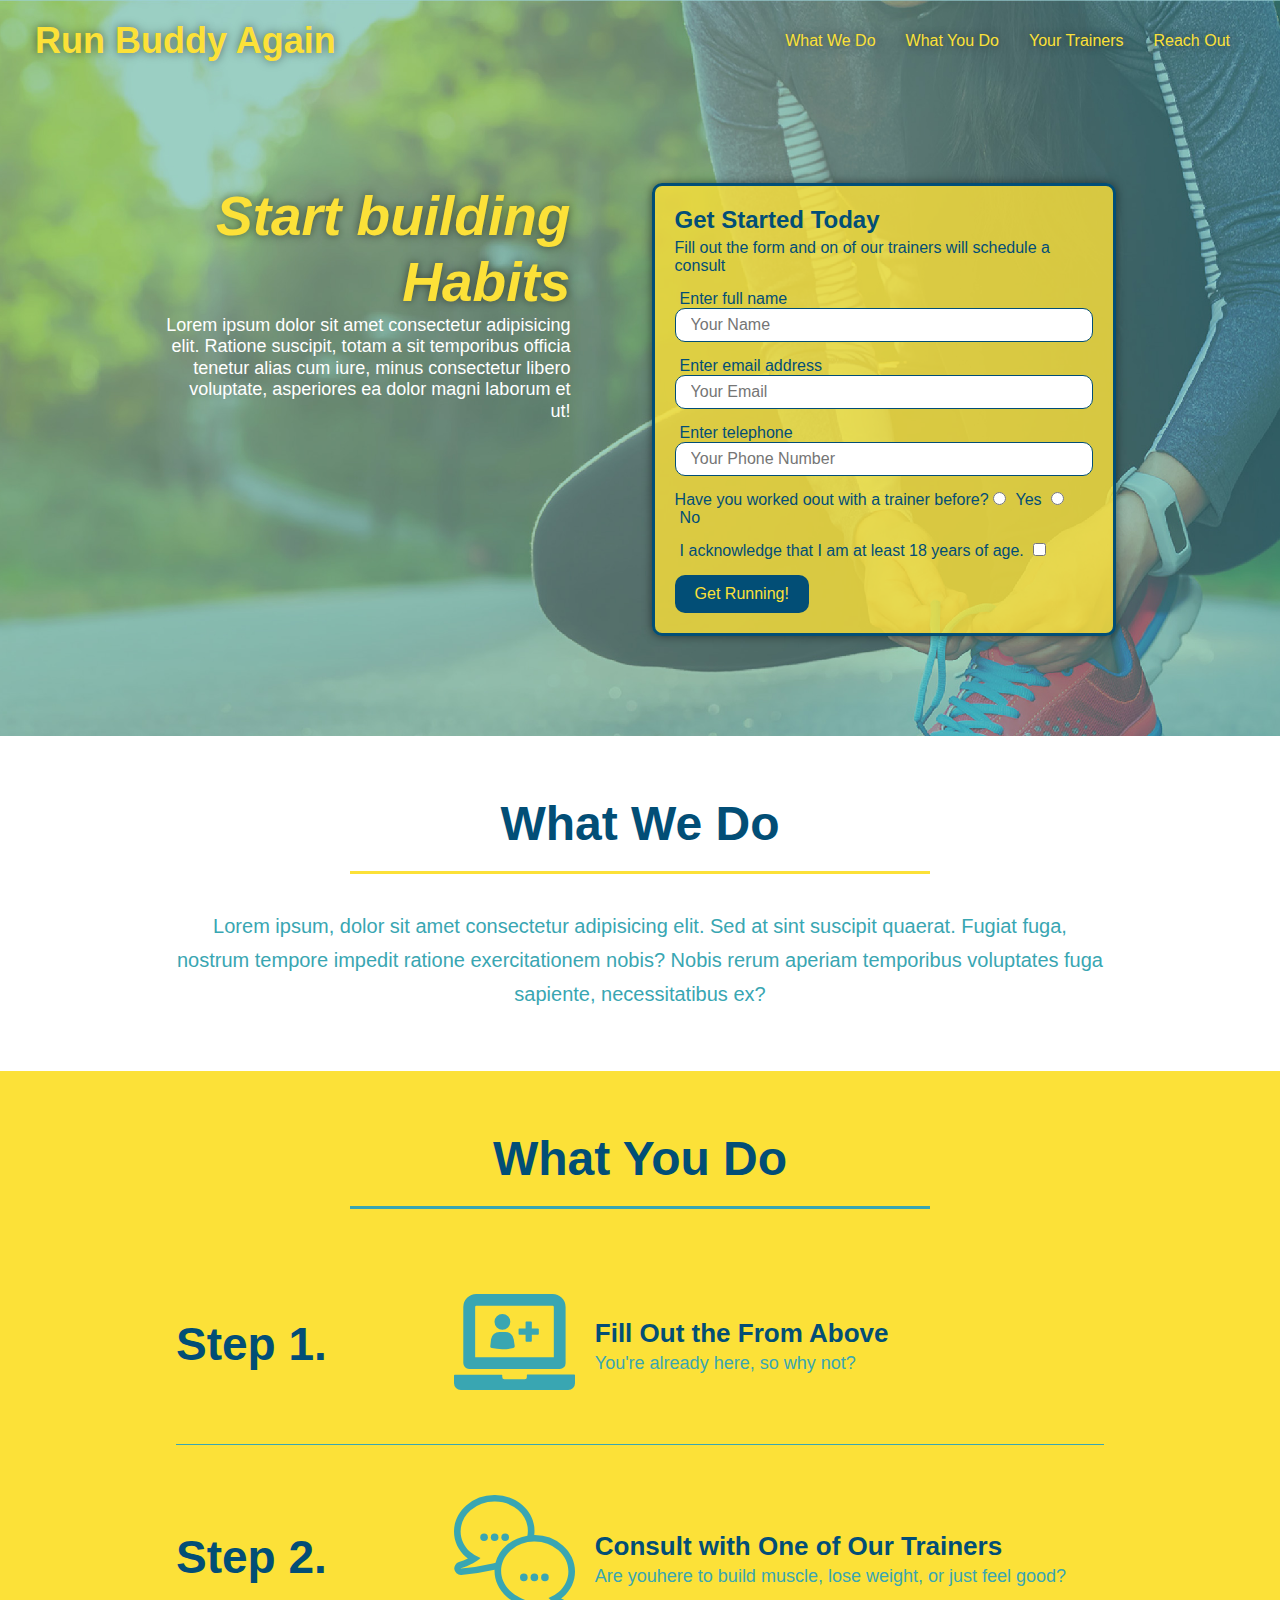
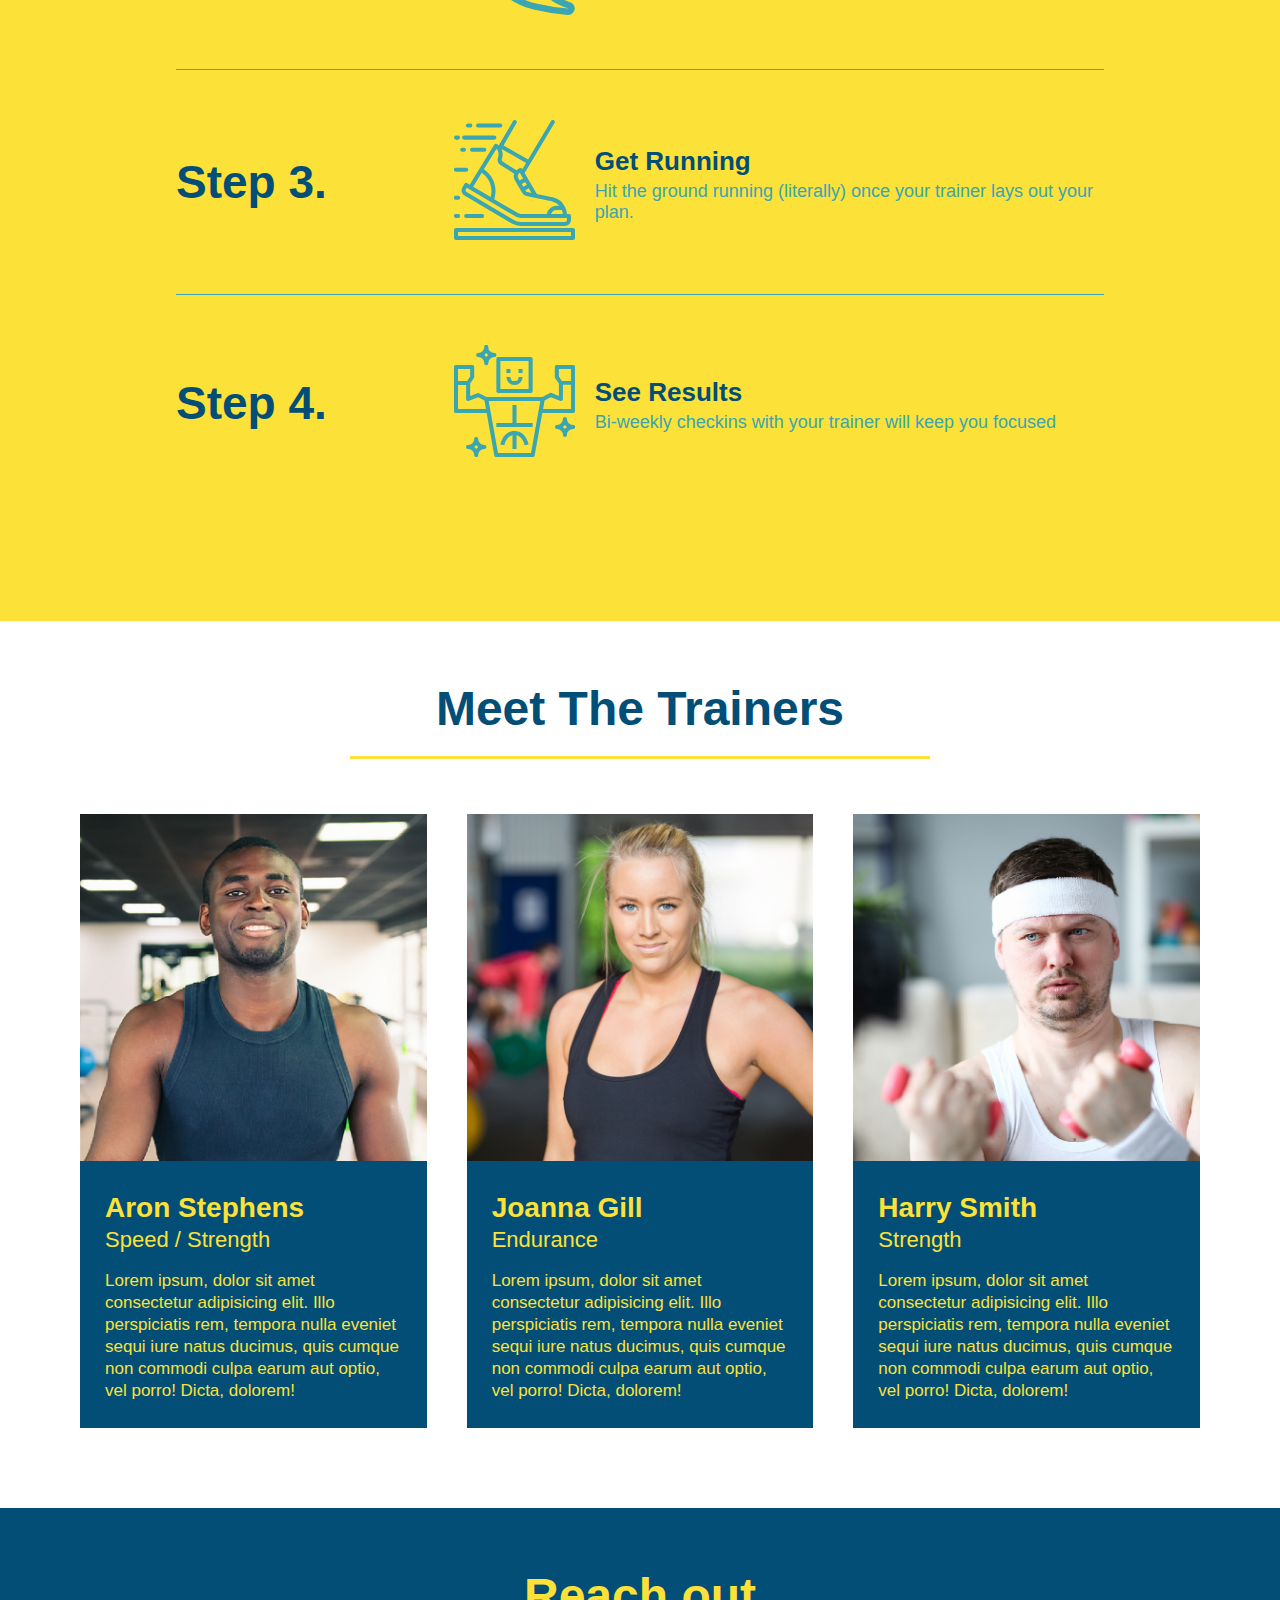
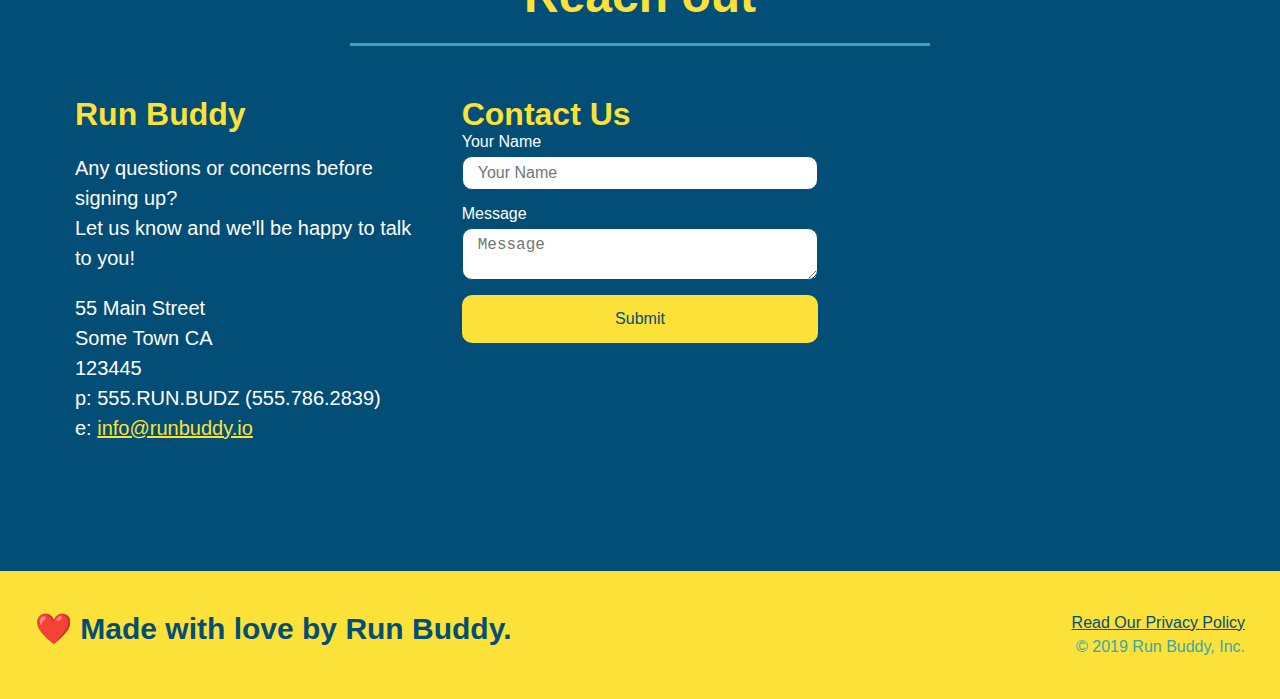
<file: index.html>
<!DOCTYPE html>

<html lang ="en">
    <head>
        <meta charset="UTF-8" />
        <title>Run Buddy 🏃</title>
        <link rel="stylesheet" href="./assets/css/style.css"/>
        <meta name="viewport" content="width=device-width, initial-scale=1.0"/>
    </head>
    <body>
        <header>
            <h1> 
                <a href = "./index.html"> Run Buddy Again </a>
            </h1>
            <nav>
                <!-- Unordered list element -->
                <ul>
                    <!-- List item element-->
                    <li>
                    <!-- Anchor element -->
                    <a href="#what-we-do">What We Do</a>
                    </li>
                    <li>
                    <a href="#what-you-do">What You Do</a>
                    </li>
                    <li>
                    <a href="#your-trainers">Your Trainers</a>
                    </li>
                    <li>
                    <a href="#reach-out">Reach Out</a>
                    </li>
                </ul>
            </nav>

        </header>
        
        <section class ="hero">
            <div class="hero-cta">
                <h2> Start building Habits</h2>
                <p>
                    Lorem ipsum dolor sit amet consectetur adipisicing elit. Ratione suscipit, totam a sit temporibus officia tenetur alias cum iure, minus consectetur libero voluptate, asperiores ea dolor magni laborum et ut!
                </p>
            </div>
            <div class="hero-form">
                <h3>Get Started Today</h3>
                <p>Fill out the form and on of our trainers will schedule a consult</p>
                <!-- Add form element -->
                <form>
                    <label for="name">Enter full name </label>
                    <input type="text" placeholder="Your Name" name="name" id="name" class="form-input"/>

                    <label for="email">Enter email address</label>
                    <input type="email" placeholder="Your Email" name="email" id="email" class="form-input"/>

                    <label for="phone">Enter telephone</label>
                    <input type="tel" placeholder="Your Phone Number" name="phone" id="phone" class="form-input"/>

                    <p>
                        Have you worked oout with a trainer before?
                        <input type="radio" name="trainer-confirm" id="trainer-yes"/>
                        <label for="trainer-yes"> Yes</label>
                        <input type="radio" name="trainer-confirm" id="trainer-no"/>
                        <label for="trainer-no"> No </label>
                    </p>
                    <p>
                        <label for ="checkbox">
                            I acknowledge that I am at least 18 years of age.
                        </label>
                        <input type="checkbox" name="age-confirm" id="checkbox"/>
                    </p>
                    <button type="submit">
                        Get Running!
                    </button>
                </form>
            </div>
        </section>

        <!-- "what we do" section  -->
        <section id="what-we-do" class="intro">

            <div class="flex-row">
            <h2 class="section-title primary-border">What We Do</h2>
            </div>
            <div class="flex-row">
            <p> Lorem ipsum, dolor sit amet consectetur adipisicing elit. Sed at sint suscipit quaerat. Fugiat fuga, nostrum tempore impedit ratione exercitationem nobis? Nobis rerum aperiam temporibus voluptates fuga sapiente, necessitatibus ex? </p>
            </div>
        </section>

        <!-- "what you do" section  -->
        <section id="what-you-do" class="steps">
            <div class="flex-row">
            <h2 class = "section-title secondary-border"> What You Do</h2>
            </div>

            <div class="step">
                <h3>Step 1.</h3>
                <div class="step-info">
                    <!-- insert this img element  -->
                    <div class="step-img">
                        <img src="./assets/images/step-1.svg" alt = ""/>
                    </div>
                    <div class="step-text">
                        <h4> Fill Out the From Above </h4>
                        <p>You're already here, so why not?</p>
                    </div>
                </div>
            </div>
            <div class="step">
                <h3>Step 2.</h3>
                <div class="step-info">
                    <!-- insert this img element  -->
                    <div class="step-img">
                        <img src="./assets/images/step-2.svg" alt = ""/>
                    </div>
                    <div class="step-text">
                        <h4> Consult with One of Our Trainers </h4>
                        <p>Are youhere to build muscle, lose weight, or just feel good?</p>
                    </div>
                </div>
            </div>
            <div class="step">
                <h3>Step 3.</h3>
                <div class="step-info">
                    <!-- insert this img element  -->
                    <div class="step-img">
                        <img src="./assets/images/step-3.svg" alt = ""/>
                    </div>
                    <div class="step-text">
                        <h4>Get Running </h4>
                        <p>Hit the ground running (literally) once your trainer lays out your plan.</p>
                    </div>
                </div>
            </div>
            <div class="step">
                <h3>Step 4.</h3>
                <div class="step-info">
                    <!-- insert this img element  -->
                    <div class="step-img">
                        <img src="./assets/images/step-4.svg" alt = ""/>
                    </div>
                    <div class="step-text">
                        <h4>See Results</h4>
                        <p>Bi-weekly  checkins with your trainer will keep you focused</p>
                    </div>
                </div>
            </div>
        </section>

        <!-- "meet the trainers" section  -->
       
        <section id="your-trainers">
            <div class="flex-row">
            <h2 class="section-title primary-border"> Meet The Trainers </h2>
            </div>
                <!-- FIRST TRAINER -->
            <div class="trainers">
                <article class="trainer" >
                    <img src="assets/images/trainer-1.jpg" alt="Aron Stephens in his workout clothes ready to pump iron"/>
                    <div class="trainer-bio">
                        <h3 class="trainer-name">Aron Stephens</h3>
                        <h4 class="trainer-role"> Speed / Strength</h4>
                        <p>
                            Lorem ipsum, dolor sit amet consectetur adipisicing elit.
                            Illo perspiciatis rem, tempora nulla eveniet sequi iure natus ducimus, 
                            quis cumque non commodi culpa earum aut optio, vel porro! Dicta, dolorem!
                        </p>
                    </div>
                </article>
                <!-- SECOND TRAINER -->
                <article class="trainer" >
                    <img src="assets/images/trainer-2.jpg" alt="Aron Stephens in his workout clothes ready to pump iron"/>
                    <div class="trainer-bio">
                        <h3 class="trainer-name">Joanna Gill</h3>
                        <h4 class="trainer-role"> Endurance</h4>
                        <p>
                            Lorem ipsum, dolor sit amet consectetur adipisicing elit.
                            Illo perspiciatis rem, tempora nulla eveniet sequi iure natus ducimus, 
                            quis cumque non commodi culpa earum aut optio, vel porro! Dicta, dolorem!
                        </p>
                    </div>
                </article>
                <!-- THIRD TRAINER -->
                <article  class="trainer">
                    <img src="assets/images/trainer-3.jpg" alt="Aron Stephens in his workout clothes ready to pump iron"/>
                    <div class="trainer-bio">
                        <h3 class="trainer-name">Harry Smith</h3>
                        <h4 class="trainer-role">Strength</h4>
                        <p>
                            Lorem ipsum, dolor sit amet consectetur adipisicing elit.
                            Illo perspiciatis rem, tempora nulla eveniet sequi iure natus ducimus, 
                            quis cumque non commodi culpa earum aut optio, vel porro! Dicta, dolorem!
                        </p>
                    </div>
                </article>
            </div>    
        </section>
        <!-- "reach out" section  -->
        <section id="reach-out" class="contact">
            <div class="flex-row">
            <h2 class="section-title secondary-border">Reach out</h2>
            </div>
            <div class="contact-info">
                <div>
                    <h3>Run Buddy </h3>
                    <p>
                        Any questions or concerns before signing up?
                        <br/>
                        Let us know and we'll be happy to talk to you!
                    </p>
                    <address>
                        55 Main Street <br/>

                        Some Town CA <br/>

                        123445 <br/>

                        p: 555.RUN.BUDZ (555.786.2839) <br/>

                        e: <a href="mailto:info@runbuddy.io">info@runbuddy.io</a>
                    </address>
                </div>

                <div class="contact-form">
                    <h3>
                        Contact Us
                    </h3>
                    <form>
                        <label for="contact-name"> Your Name</label>
                        <input type="text" id="contact-name" placeholder="Your Name"/>

                        <label for="contact-message"> Message </label>
                        <textarea id="contact-message" placeholder="Message"></textarea>

                        <button type="submit">Submit</button>
                    </form>
                </div>

                <iframe src="https://www.google.com/maps/embed?pb=!1m18!1m12!1m3!1d3443.8805747000056!2d-97.688246684212!3d30.325914612174486!2m3!1f0!2f0!3f0!3m2!1i1024!2i768!4f13.1!3m3!1m2!1s0x8644c992b86dfdab%3A0x56aab562da0b8be9!2s1605%20Coronado%20Hills%20Dr%2C%20Austin%2C%20TX%2078752!5e0!3m2!1sen!2sus!4v1651799269445!5m2!1sen!2sus" 
                width="400" height="400" style="border:0;" allowfullscreen="" loading="lazy"></iframe>
                
                
            </div>
        </section>

        <footer>
            <h2>❤️ Made with love by Run Buddy.</h2>
            <div>
                <a href="./privacy-policy.html">Read Our Privacy Policy</a><br />
                &copy; 2019 Run Buddy, Inc.
            </div>
        </footer>
    </body>
</html>
</file>
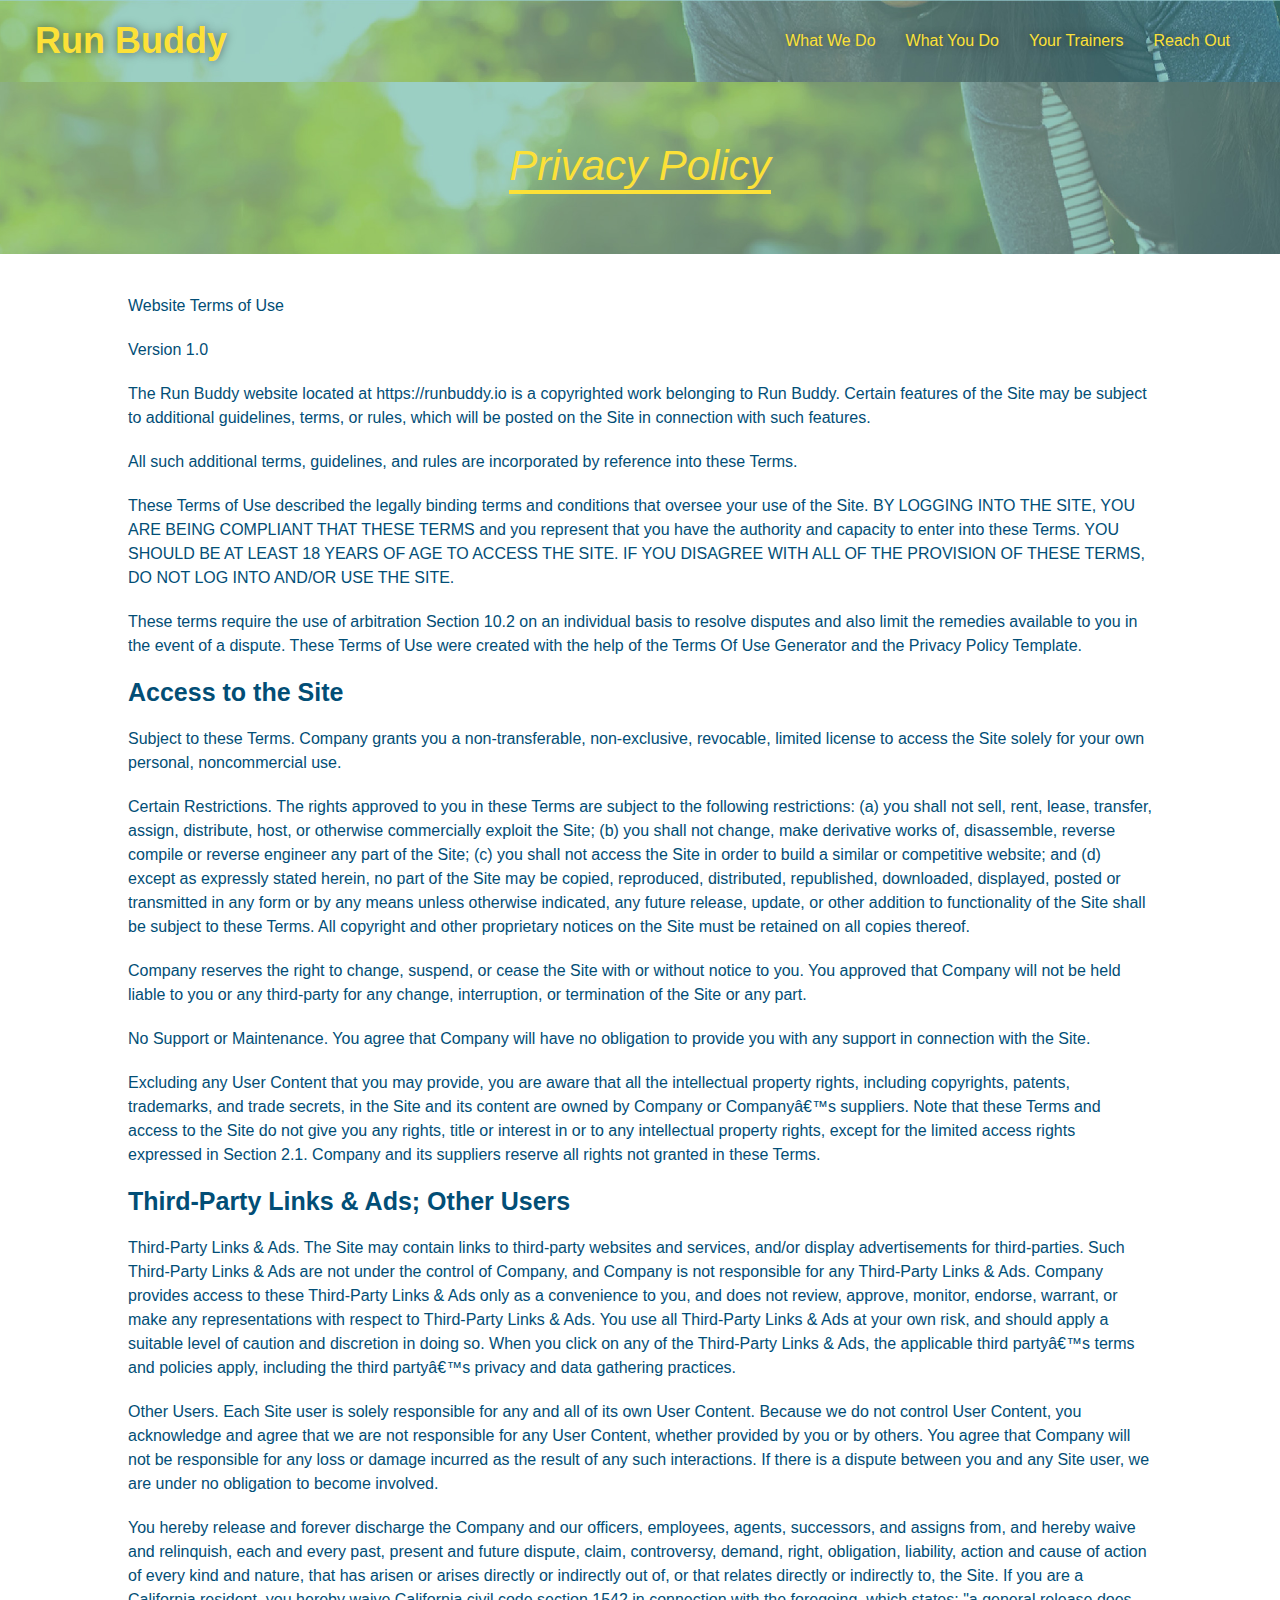
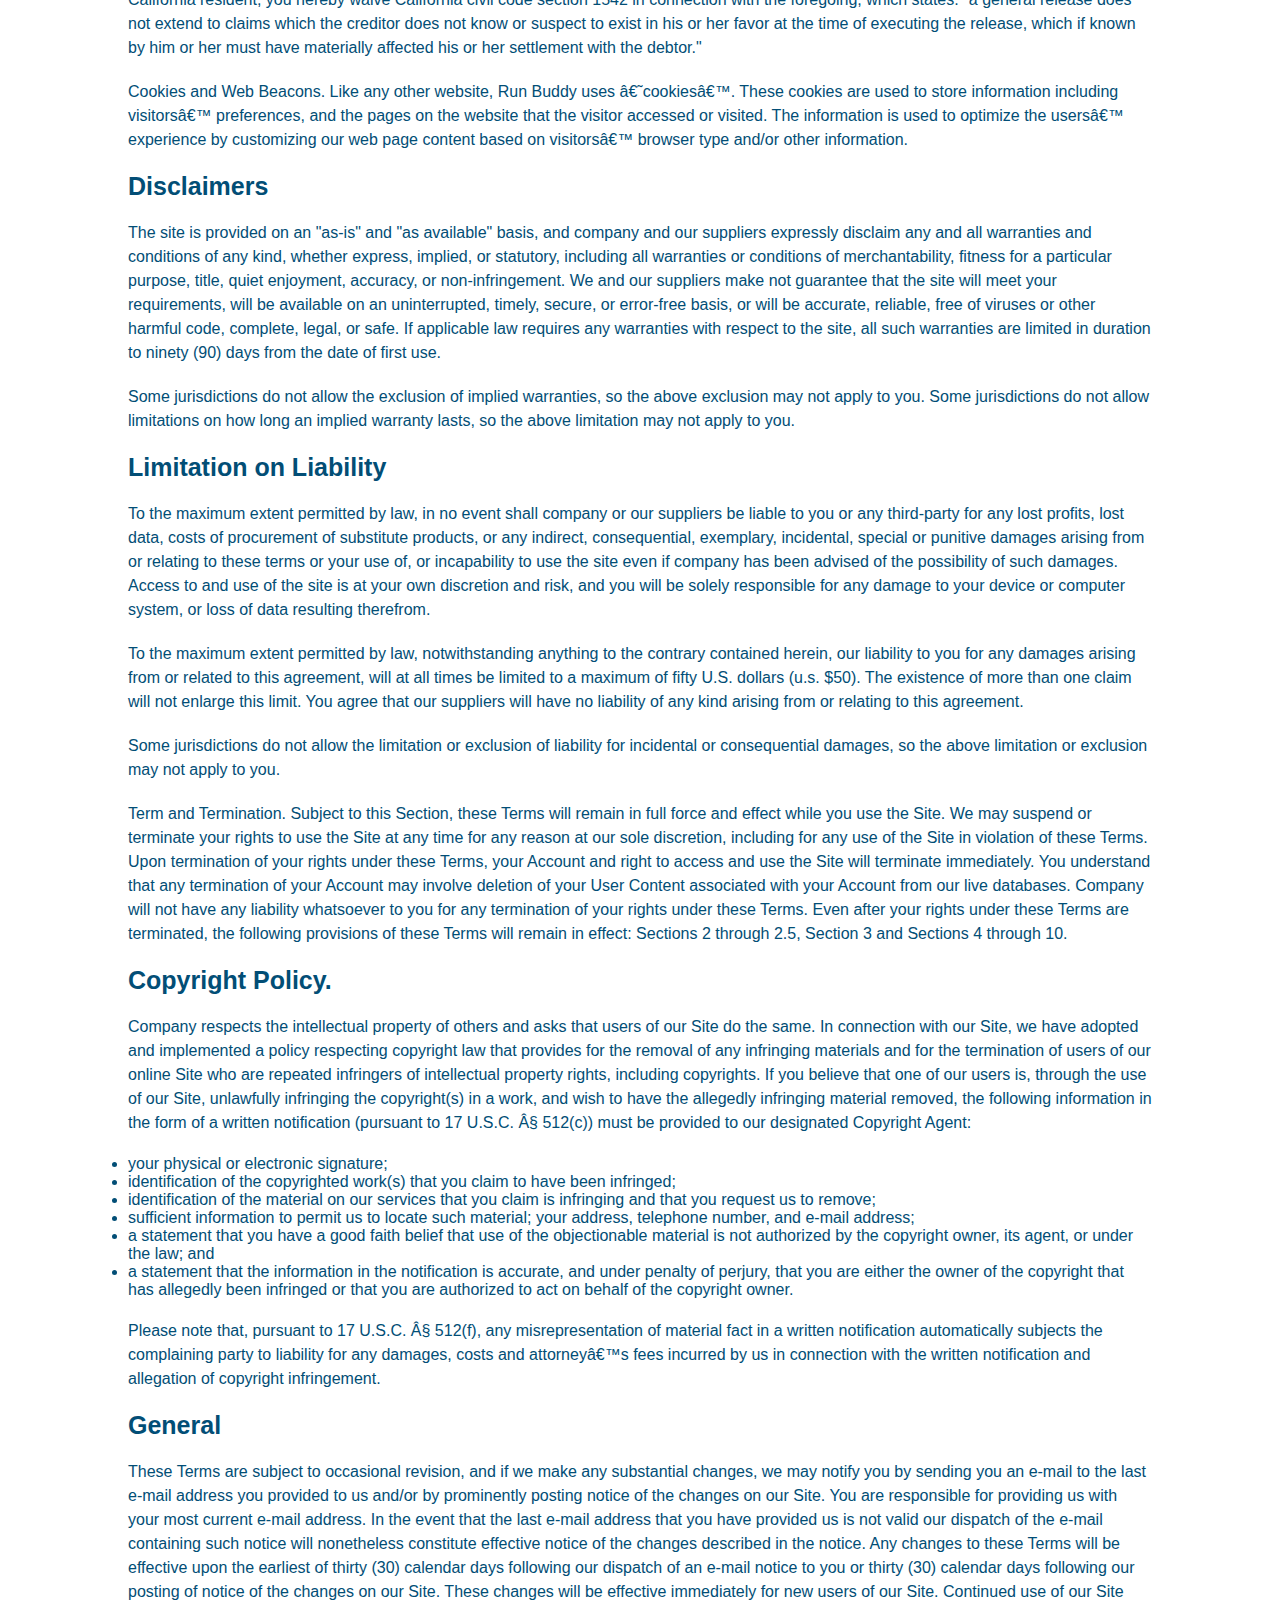
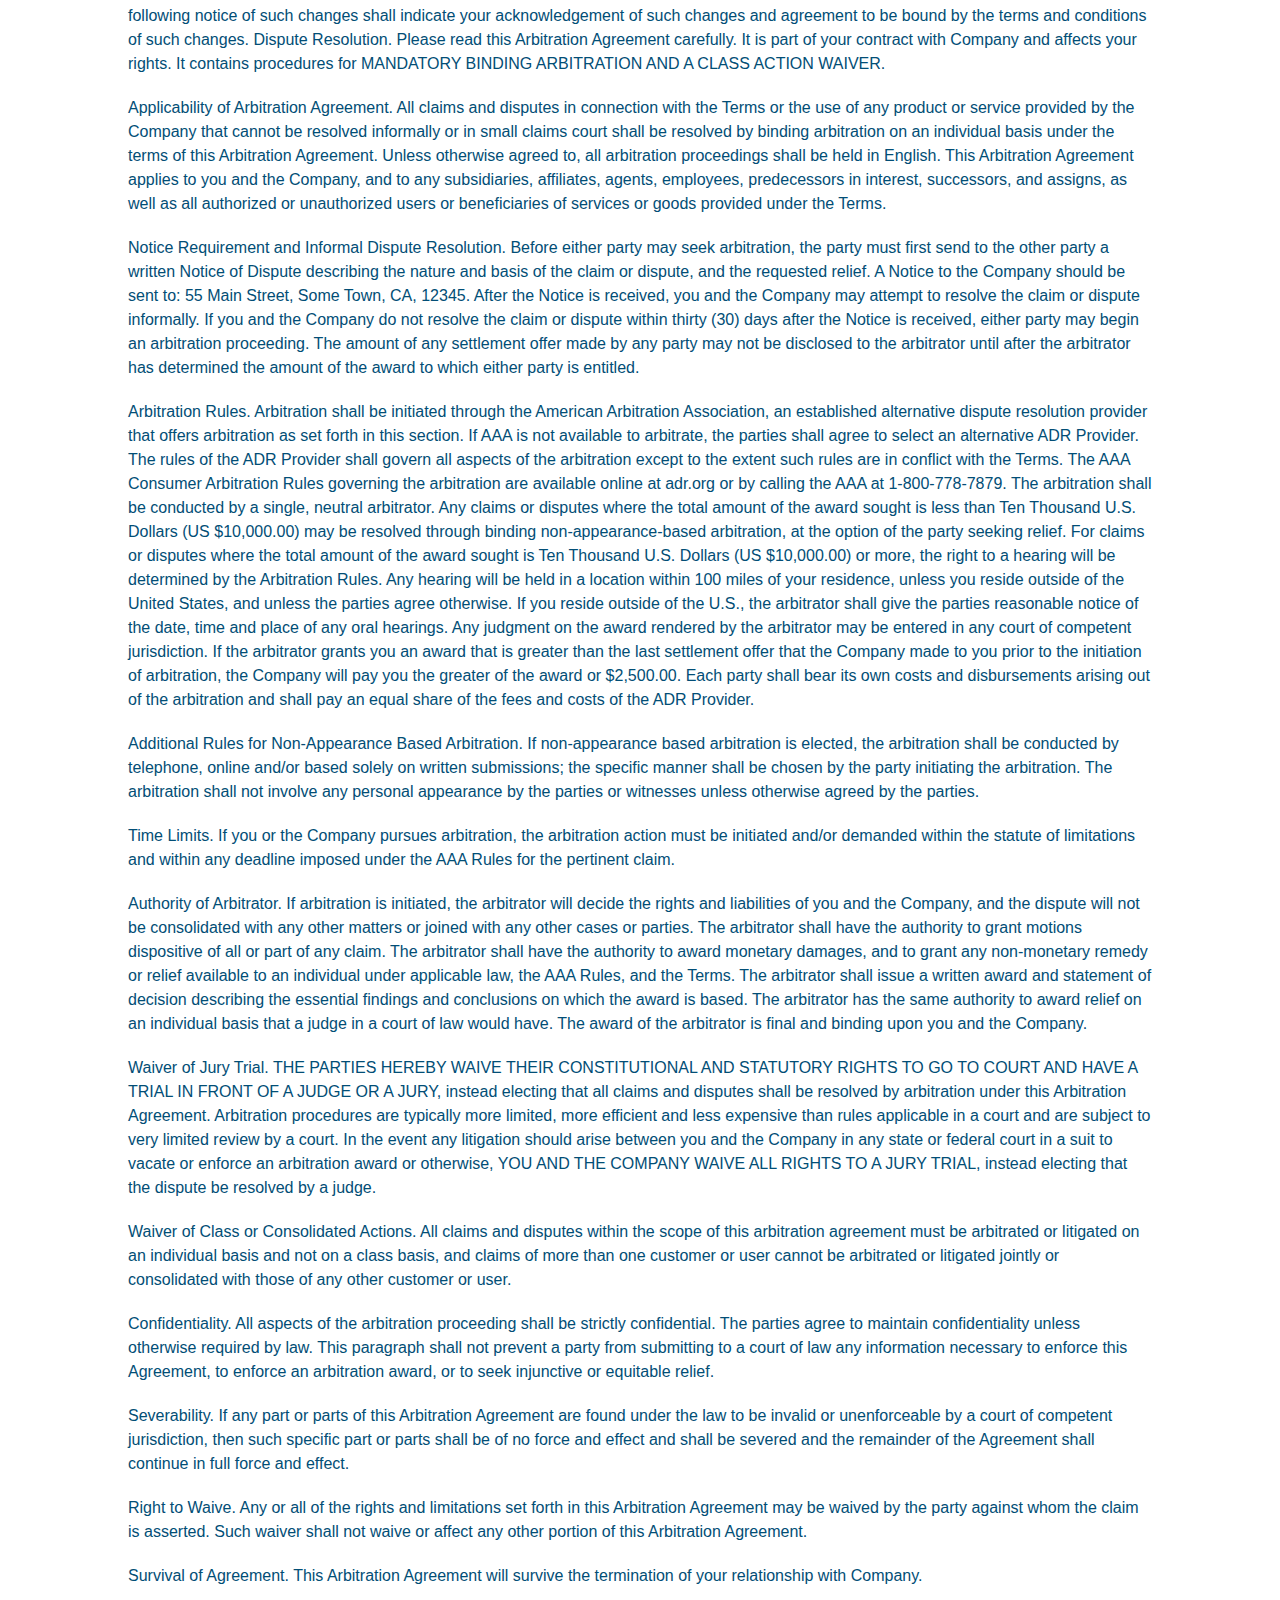
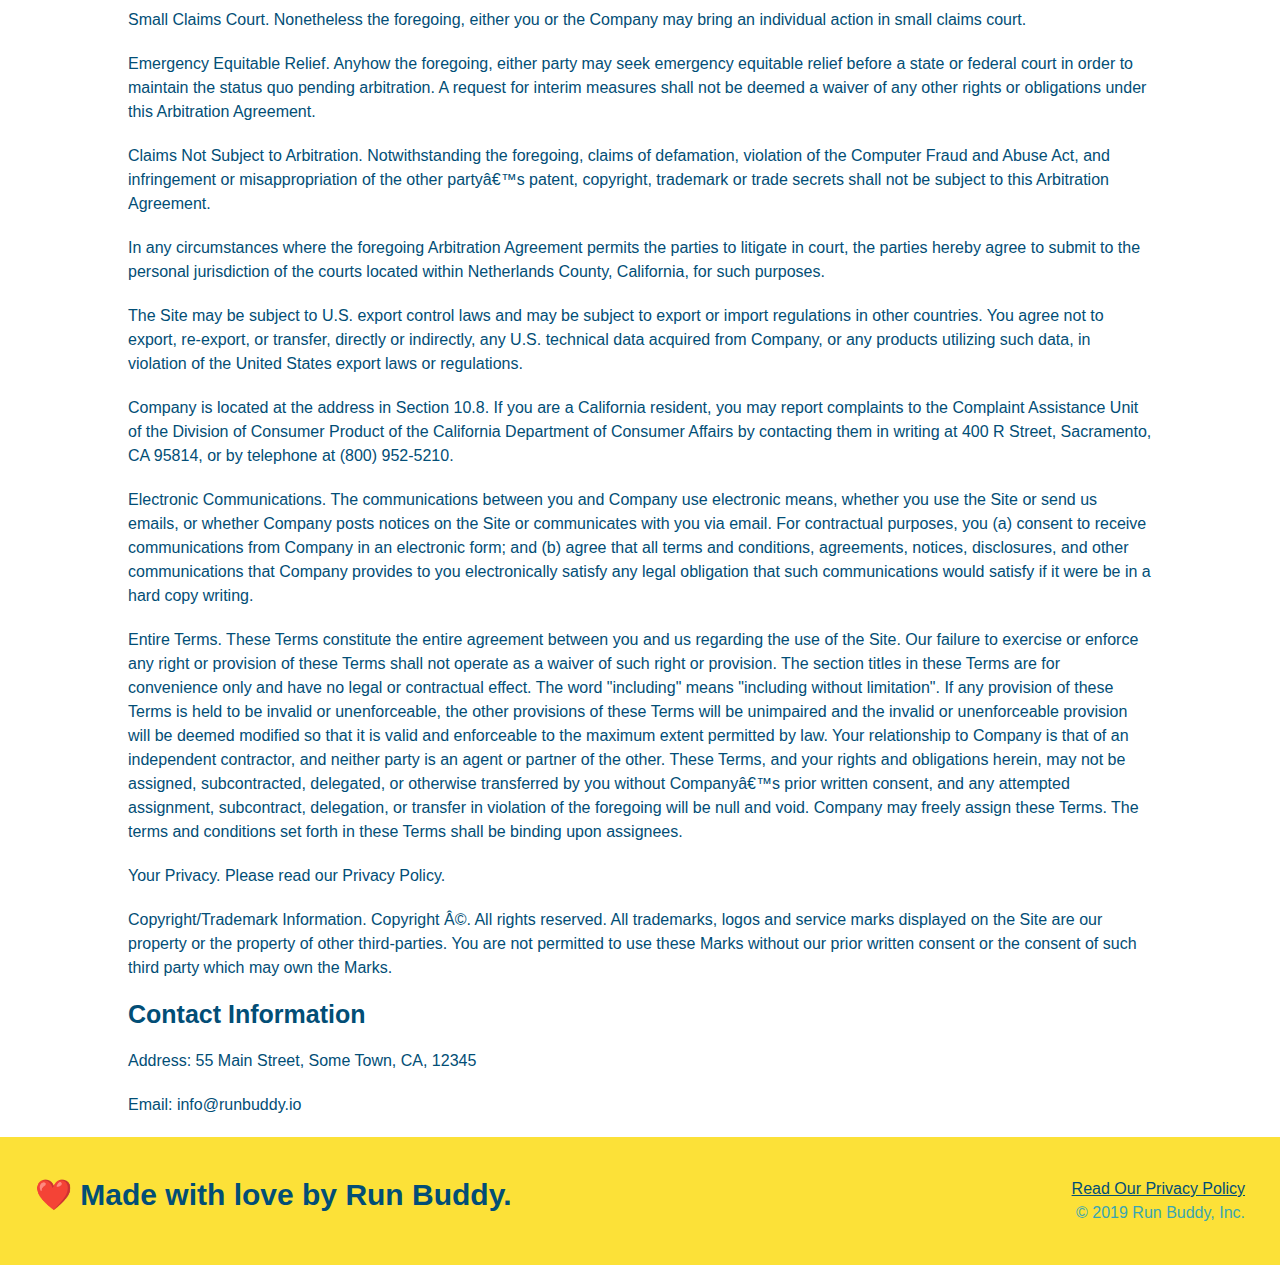
<file: privacy-policy.html>
<!DOCTYPE html>
<html lang="en">
<head>
    <meta charset="UTF-8">
    <meta http-equiv="X-UA-Compatible" content="IE=edge">
    <meta name="viewport" content="width=device-width, initial-scale=1.0">
    <title>Privacy Policy - Run Buddy</title>
    <link rel="stylesheet" href="./assets/css/style.css"/>
    <link rel="stylesheet" href="./assets/css/style-secondary.css"/>
</head>
<body>
    <header>
        <h1> 
            <a href = "./index.html"> Run Buddy</a>
        </h1>
        <nav>
            <!-- Unordered list element -->
            <ul>
                <!-- List item element-->
                <li>
                <!-- Anchor element -->
                <a href="./index.html#what-we-do">What We Do</a>
                </li>
                <li>
                <a href="./index.html#what-you-do">What You Do</a>
                </li>
                <li>
                <a href="./index.html#your-trainers">Your Trainers</a>
                </li>
                <li>
                <a href="./index.html#reach-out">Reach Out</a>
                </li>
            </ul>
        </nav>

    </header>
    <section class="hero">
        <h2 class="page-title">
            Privacy Policy
        </h2>
    </section>
    <article class="secondary-content">
        <p>
            Website Terms of Use
          </p>
    
          <p>
            Version 1.0
          </p>
    
          <p>
            The Run Buddy website located at https://runbuddy.io is a copyrighted work belonging to Run Buddy. Certain
            features of the Site may be subject to additional guidelines, terms, or rules, which will be posted on the Site
            in connection with such features.
          </p>
    
          <p>
            All such additional terms, guidelines, and rules are incorporated by reference into these Terms.
          </p>
    
          <p>
            These Terms of Use described the legally binding terms and conditions that oversee your use of the Site. BY
            LOGGING INTO THE SITE, YOU ARE BEING COMPLIANT THAT THESE TERMS and you represent that you have the authority
            and capacity to enter into these Terms. YOU SHOULD BE AT LEAST 18 YEARS OF AGE TO ACCESS THE SITE. IF YOU
            DISAGREE WITH ALL OF THE PROVISION OF THESE TERMS, DO NOT LOG INTO AND/OR USE THE SITE.
          </p>
    
          <p>
            These terms require the use of arbitration Section 10.2 on an individual basis to resolve disputes and also
            limit the remedies available to you in the event of a dispute. These Terms of Use were created with the help of
            the Terms Of Use Generator and the Privacy Policy Template.
          </p>
    
          <h3>
            Access to the Site
          </h3>
    
          <p>
            Subject to these Terms. Company grants you a non-transferable, non-exclusive, revocable, limited license to
            access the Site solely for your own personal, noncommercial use.
          </p>
    
          <p>
            Certain Restrictions. The rights approved to you in these Terms are subject to the following restrictions: (a)
            you shall not sell, rent, lease, transfer, assign, distribute, host, or otherwise commercially exploit the Site;
            (b) you shall not change, make derivative works of, disassemble, reverse compile or reverse engineer any part of
            the Site; (c) you shall not access the Site in order to build a similar or competitive website; and (d) except
            as expressly stated herein, no part of the Site may be copied, reproduced, distributed, republished, downloaded,
            displayed, posted or transmitted in any form or by any means unless otherwise indicated, any future release,
            update, or other addition to functionality of the Site shall be subject to these Terms. All copyright and other
            proprietary notices on the Site must be retained on all copies thereof.
          </p>
    
          <p>
            Company reserves the right to change, suspend, or cease the Site with or without notice to you. You approved
            that Company will not be held liable to you or any third-party for any change, interruption, or termination of
            the Site or any part.
          </p>
    
          <p>
            No Support or Maintenance. You agree that Company will have no obligation to provide you with any support in
            connection with the Site.
          </p>
    
          <p>
            Excluding any User Content that you may provide, you are aware that all the intellectual property rights,
            including copyrights, patents, trademarks, and trade secrets, in the Site and its content are owned by Company
            or Companyâ€™s suppliers. Note that these Terms and access to the Site do not give you any rights, title or
            interest in or to any intellectual property rights, except for the limited access rights expressed in Section
            2.1. Company and its suppliers reserve all rights not granted in these Terms.
          </p>
    
          <h3>
            Third-Party Links & Ads; Other Users
          </h3>
    
          <p>
            Third-Party Links & Ads. The Site may contain links to third-party websites and services, and/or display
            advertisements for third-parties. Such Third-Party Links & Ads are not under the control of Company, and Company
            is not responsible for any Third-Party Links & Ads. Company provides access to these Third-Party Links & Ads
            only as a convenience to you, and does not review, approve, monitor, endorse, warrant, or make any
            representations with respect to Third-Party Links & Ads. You use all Third-Party Links & Ads at your own risk,
            and should apply a suitable level of caution and discretion in doing so. When you click on any of the
            Third-Party Links & Ads, the applicable third partyâ€™s terms and policies apply, including the third partyâ€™s
            privacy and data gathering practices.
          </p>
    
          <p>
            Other Users. Each Site user is solely responsible for any and all of its own User Content. Because we do not
            control User Content, you acknowledge and agree that we are not responsible for any User Content, whether
            provided by you or by others. You agree that Company will not be responsible for any loss or damage incurred as
            the result of any such interactions. If there is a dispute between you and any Site user, we are under no
            obligation to become involved.
          </p>
    
          <p>
            You hereby release and forever discharge the Company and our officers, employees, agents, successors, and
            assigns from, and hereby waive and relinquish, each and every past, present and future dispute, claim,
            controversy, demand, right, obligation, liability, action and cause of action of every kind and nature, that has
            arisen or arises directly or indirectly out of, or that relates directly or indirectly to, the Site. If you are
            a California resident, you hereby waive California civil code section 1542 in connection with the foregoing,
            which states: "a general release does not extend to claims which the creditor does not know or suspect to exist
            in his or her favor at the time of executing the release, which if known by him or her must have materially
            affected his or her settlement with the debtor."
          </p>
    
          <p>
            Cookies and Web Beacons. Like any other website, Run Buddy uses â€˜cookiesâ€™. These cookies are used to store
            information including visitorsâ€™ preferences, and the pages on the website that the visitor accessed or visited.
            The information is used to optimize the usersâ€™ experience by customizing our web page content based on visitorsâ€™
            browser type and/or other information.
          </p>
    
          <h3>
            Disclaimers
          </h3>
    
          <p>
            The site is provided on an "as-is" and "as available" basis, and company and our suppliers expressly disclaim
            any and all warranties and conditions of any kind, whether express, implied, or statutory, including all
            warranties or conditions of merchantability, fitness for a particular purpose, title, quiet enjoyment, accuracy,
            or non-infringement. We and our suppliers make not guarantee that the site will meet your requirements, will be
            available on an uninterrupted, timely, secure, or error-free basis, or will be accurate, reliable, free of
            viruses or other harmful code, complete, legal, or safe. If applicable law requires any warranties with respect
            to the site, all such warranties are limited in duration to ninety (90) days from the date of first use.
          </p>
    
          <p>
            Some jurisdictions do not allow the exclusion of implied warranties, so the above exclusion may not apply to
            you. Some jurisdictions do not allow limitations on how long an implied warranty lasts, so the above limitation
            may not apply to you.
          </p>
    
          <h3>
            Limitation on Liability
          </h3>
    
          <p>
            To the maximum extent permitted by law, in no event shall company or our suppliers be liable to you or any
            third-party for any lost profits, lost data, costs of procurement of substitute products, or any indirect,
            consequential, exemplary, incidental, special or punitive damages arising from or relating to these terms or
            your use of, or incapability to use the site even if company has been advised of the possibility of such
            damages. Access to and use of the site is at your own discretion and risk, and you will be solely responsible
            for any damage to your device or computer system, or loss of data resulting therefrom.
          </p>
    
          <p>
            To the maximum extent permitted by law, notwithstanding anything to the contrary contained herein, our liability
            to you for any damages arising from or related to this agreement, will at all times be limited to a maximum of
            fifty U.S. dollars (u.s. $50). The existence of more than one claim will not enlarge this limit. You agree that
            our suppliers will have no liability of any kind arising from or relating to this agreement.
          </p>
    
          <p>
            Some jurisdictions do not allow the limitation or exclusion of liability for incidental or consequential
            damages, so the above limitation or exclusion may not apply to you.
          </p>
    
          <p>
            Term and Termination. Subject to this Section, these Terms will remain in full force and effect while you use
            the Site. We may suspend or terminate your rights to use the Site at any time for any reason at our sole
            discretion, including for any use of the Site in violation of these Terms. Upon termination of your rights under
            these Terms, your Account and right to access and use the Site will terminate immediately. You understand that
            any termination of your Account may involve deletion of your User Content associated with your Account from our
            live databases. Company will not have any liability whatsoever to you for any termination of your rights under
            these Terms. Even after your rights under these Terms are terminated, the following provisions of these Terms
            will remain in effect: Sections 2 through 2.5, Section 3 and Sections 4 through 10.
          </p>
    
          <h3>
            Copyright Policy.
          </h3>
    
          <p>
            Company respects the intellectual property of others and asks that users of our Site do the same. In connection
            with our Site, we have adopted and implemented a policy respecting copyright law that provides for the removal
            of any infringing materials and for the termination of users of our online Site who are repeated infringers of
            intellectual property rights, including copyrights. If you believe that one of our users is, through the use of
            our Site, unlawfully infringing the copyright(s) in a work, and wish to have the allegedly infringing material
            removed, the following information in the form of a written notification (pursuant to 17 U.S.C. Â§ 512(c)) must
            be provided to our designated Copyright Agent:
          </p>
    
          <ul>
            <li>
              your physical or electronic signature;
            </li>
            <li>
              identification of the copyrighted work(s) that you claim to have been infringed;
            </li>
            <li>
              identification of the material on our services that you claim is infringing and that you request us to remove;
            </li>
            <li>
              sufficient information to permit us to locate such material; your address, telephone number, and e-mail
              address;
            </li>
            <li>
              a statement that you have a good faith belief that use of the objectionable material is not authorized by the
              copyright owner, its agent, or under the law; and
            </li>
            <li>
              a statement that the information in the notification is accurate, and under penalty of perjury, that you are
              either the owner of the copyright that has allegedly been infringed or that you are authorized to act on
              behalf of the copyright owner.
            </li>
          </ul>
    
          <p>
            Please note that, pursuant to 17 U.S.C. Â§ 512(f), any misrepresentation of material fact in a written
            notification automatically subjects the complaining party to liability for any damages, costs and attorneyâ€™s
            fees incurred by us in connection with the written notification and allegation of copyright infringement.
          </p>
    
          <h3>
            General
          </h3>
    
          <p>
            These Terms are subject to occasional revision, and if we make any substantial changes, we may notify you by
            sending you an e-mail to the last e-mail address you provided to us and/or by prominently posting notice of the
            changes on our Site. You are responsible for providing us with your most current e-mail address. In the event
            that the last e-mail address that you have provided us is not valid our dispatch of the e-mail containing such
            notice will nonetheless constitute effective notice of the changes described in the notice. Any changes to these
            Terms will be effective upon the earliest of thirty (30) calendar days following our dispatch of an e-mail
            notice to you or thirty (30) calendar days following our posting of notice of the changes on our Site. These
            changes will be effective immediately for new users of our Site. Continued use of our Site following notice of
            such changes shall indicate your acknowledgement of such changes and agreement to be bound by the terms and
            conditions of such changes. Dispute Resolution. Please read this Arbitration Agreement carefully. It is part of
            your contract with Company and affects your rights. It contains procedures for MANDATORY BINDING ARBITRATION AND
            A CLASS ACTION WAIVER.
          </p>
    
          <p>
            Applicability of Arbitration Agreement. All claims and disputes in connection with the Terms or the use of any
            product or service provided by the Company that cannot be resolved informally or in small claims court shall be
            resolved by binding arbitration on an individual basis under the terms of this Arbitration Agreement. Unless
            otherwise agreed to, all arbitration proceedings shall be held in English. This Arbitration Agreement applies to
            you and the Company, and to any subsidiaries, affiliates, agents, employees, predecessors in interest,
            successors, and assigns, as well as all authorized or unauthorized users or beneficiaries of services or goods
            provided under the Terms.
          </p>
    
          <p>
            Notice Requirement and Informal Dispute Resolution. Before either party may seek arbitration, the party must
            first send to the other party a written Notice of Dispute describing the nature and basis of the claim or
            dispute, and the requested relief. A Notice to the Company should be sent to: 55 Main Street, Some Town, CA,
            12345. After the Notice is received, you and the Company may attempt to resolve the claim or dispute informally.
            If you and the Company do not resolve the claim or dispute within thirty (30) days after the Notice is received,
            either party may begin an arbitration proceeding. The amount of any settlement offer made by any party may not
            be disclosed to the arbitrator until after the arbitrator has determined the amount of the award to which either
            party is entitled.
          </p>
    
          <p>
            Arbitration Rules. Arbitration shall be initiated through the American Arbitration Association, an established
            alternative dispute resolution provider that offers arbitration as set forth in this section. If AAA is not
            available to arbitrate, the parties shall agree to select an alternative ADR Provider. The rules of the ADR
            Provider shall govern all aspects of the arbitration except to the extent such rules are in conflict with the
            Terms. The AAA Consumer Arbitration Rules governing the arbitration are available online at adr.org or by
            calling the AAA at 1-800-778-7879. The arbitration shall be conducted by a single, neutral arbitrator. Any
            claims or disputes where the total amount of the award sought is less than Ten Thousand U.S. Dollars (US
            $10,000.00) may be resolved through binding non-appearance-based arbitration, at the option of the party seeking
            relief. For claims or disputes where the total amount of the award sought is Ten Thousand U.S. Dollars (US
            $10,000.00) or more, the right to a hearing will be determined by the Arbitration Rules. Any hearing will be
            held in a location within 100 miles of your residence, unless you reside outside of the United States, and
            unless the parties agree otherwise. If you reside outside of the U.S., the arbitrator shall give the parties
            reasonable notice of the date, time and place of any oral hearings. Any judgment on the award rendered by the
            arbitrator may be entered in any court of competent jurisdiction. If the arbitrator grants you an award that is
            greater than the last settlement offer that the Company made to you prior to the initiation of arbitration, the
            Company will pay you the greater of the award or $2,500.00. Each party shall bear its own costs and
            disbursements arising out of the arbitration and shall pay an equal share of the fees and costs of the ADR
            Provider.
          </p>
    
          <p>
            Additional Rules for Non-Appearance Based Arbitration. If non-appearance based arbitration is elected, the
            arbitration shall be conducted by telephone, online and/or based solely on written submissions; the specific
            manner shall be chosen by the party initiating the arbitration. The arbitration shall not involve any personal
            appearance by the parties or witnesses unless otherwise agreed by the parties.
          </p>
    
          <p>
            Time Limits. If you or the Company pursues arbitration, the arbitration action must be initiated and/or demanded
            within the statute of limitations and within any deadline imposed under the AAA Rules for the pertinent claim.
          </p>
    
          <p>
            Authority of Arbitrator. If arbitration is initiated, the arbitrator will decide the rights and liabilities of
            you and the Company, and the dispute will not be consolidated with any other matters or joined with any other
            cases or parties. The arbitrator shall have the authority to grant motions dispositive of all or part of any
            claim. The arbitrator shall have the authority to award monetary damages, and to grant any non-monetary remedy
            or relief available to an individual under applicable law, the AAA Rules, and the Terms. The arbitrator shall
            issue a written award and statement of decision describing the essential findings and conclusions on which the
            award is based. The arbitrator has the same authority to award relief on an individual basis that a judge in a
            court of law would have. The award of the arbitrator is final and binding upon you and the Company.
          </p>
    
          <p>
            Waiver of Jury Trial. THE PARTIES HEREBY WAIVE THEIR CONSTITUTIONAL AND STATUTORY RIGHTS TO GO TO COURT AND HAVE
            A TRIAL IN FRONT OF A JUDGE OR A JURY, instead electing that all claims and disputes shall be resolved by
            arbitration under this Arbitration Agreement. Arbitration procedures are typically more limited, more efficient
            and less expensive than rules applicable in a court and are subject to very limited review by a court. In the
            event any litigation should arise between you and the Company in any state or federal court in a suit to vacate
            or enforce an arbitration award or otherwise, YOU AND THE COMPANY WAIVE ALL RIGHTS TO A JURY TRIAL, instead
            electing that the dispute be resolved by a judge.
          </p>
    
          <p>
            Waiver of Class or Consolidated Actions. All claims and disputes within the scope of this arbitration agreement
            must be arbitrated or litigated on an individual basis and not on a class basis, and claims of more than one
            customer or user cannot be arbitrated or litigated jointly or consolidated with those of any other customer or
            user.
          </p>
    
          <p>
            Confidentiality. All aspects of the arbitration proceeding shall be strictly confidential. The parties agree to
            maintain confidentiality unless otherwise required by law. This paragraph shall not prevent a party from
            submitting to a court of law any information necessary to enforce this Agreement, to enforce an arbitration
            award, or to seek injunctive or equitable relief.
          </p>
    
          <p>
            Severability. If any part or parts of this Arbitration Agreement are found under the law to be invalid or
            unenforceable by a court of competent jurisdiction, then such specific part or parts shall be of no force and
            effect and shall be severed and the remainder of the Agreement shall continue in full force and effect.
          </p>
    
          <p>
            Right to Waive. Any or all of the rights and limitations set forth in this Arbitration Agreement may be waived
            by the party against whom the claim is asserted. Such waiver shall not waive or affect any other portion of this
            Arbitration Agreement.
          </p>
    
          <p>
            Survival of Agreement. This Arbitration Agreement will survive the termination of your relationship with
            Company.
          </p>
    
          <p>
            Small Claims Court. Nonetheless the foregoing, either you or the Company may bring an individual action in small
            claims court.
          </p>
    
          <p>
            Emergency Equitable Relief. Anyhow the foregoing, either party may seek emergency equitable relief before a
            state or federal court in order to maintain the status quo pending arbitration. A request for interim measures
            shall not be deemed a waiver of any other rights or obligations under this Arbitration Agreement.
          </p>
    
          <p>
            Claims Not Subject to Arbitration. Notwithstanding the foregoing, claims of defamation, violation of the
            Computer Fraud and Abuse Act, and infringement or misappropriation of the other partyâ€™s patent, copyright,
            trademark or trade secrets shall not be subject to this Arbitration Agreement.
          </p>
    
          <p>
            In any circumstances where the foregoing Arbitration Agreement permits the parties to litigate in court, the
            parties hereby agree to submit to the personal jurisdiction of the courts located within Netherlands County,
            California, for such purposes.
          </p>
    
          <p>
            The Site may be subject to U.S. export control laws and may be subject to export or import regulations in other
            countries. You agree not to export, re-export, or transfer, directly or indirectly, any U.S. technical data
            acquired from Company, or any products utilizing such data, in violation of the United States export laws or
            regulations.
          </p>
    
          <p>
            Company is located at the address in Section 10.8. If you are a California resident, you may report complaints
            to the Complaint Assistance Unit of the Division of Consumer Product of the California Department of Consumer
            Affairs by contacting them in writing at 400 R Street, Sacramento, CA 95814, or by telephone at (800) 952-5210.
          </p>
    
          <p>
            Electronic Communications. The communications between you and Company use electronic means, whether you use the
            Site or send us emails, or whether Company posts notices on the Site or communicates with you via email. For
            contractual purposes, you (a) consent to receive communications from Company in an electronic form; and (b)
            agree that all terms and conditions, agreements, notices, disclosures, and other communications that Company
            provides to you electronically satisfy any legal obligation that such communications would satisfy if it were be
            in a hard copy writing.
          </p>
    
          <p>
            Entire Terms. These Terms constitute the entire agreement between you and us regarding the use of the Site. Our
            failure to exercise or enforce any right or provision of these Terms shall not operate as a waiver of such right
            or provision. The section titles in these Terms are for convenience only and have no legal or contractual
            effect. The word "including" means "including without limitation". If any provision of these Terms is held to be
            invalid or unenforceable, the other provisions of these Terms will be unimpaired and the invalid or
            unenforceable provision will be deemed modified so that it is valid and enforceable to the maximum extent
            permitted by law. Your relationship to Company is that of an independent contractor, and neither party is an
            agent or partner of the other. These Terms, and your rights and obligations herein, may not be assigned,
            subcontracted, delegated, or otherwise transferred by you without Companyâ€™s prior written consent, and any
            attempted assignment, subcontract, delegation, or transfer in violation of the foregoing will be null and void.
            Company may freely assign these Terms. The terms and conditions set forth in these Terms shall be binding upon
            assignees.
          </p>
    
          <p>
            Your Privacy. Please read our Privacy Policy.
          </p>
    
          <p>
            Copyright/Trademark Information. Copyright Â©. All rights reserved. All trademarks, logos and service marks
            displayed on the Site are our property or the property of other third-parties. You are not permitted to use
            these Marks without our prior written consent or the consent of such third party which may own the Marks.
          </p>
    
          <h3>
            Contact Information
          </h3>
    
          <p>
            Address: 55 Main Street, Some Town, CA, 12345
          </p>
    
          <p>
            Email: info@runbuddy.io
          </p>
    
    </article>
    <footer>
        <h2>❤️ Made with love by Run Buddy.</h2>
        <div>
            <a href="#">Read Our Privacy Policy</a><br />
            &copy; 2019 Run Buddy, Inc.
        </div>
    </footer>
    
</body>
</html>
</file>
<file: assets/css/style.css>
/* REmove default browser enforced styles  */

*{
    margin:0;
    padding:0;
    box-sizing:border-box ;
}

body {
  /* more on this crazy alphanumerical value in a minute! */
  color: #39a6b2;
  font-family: Helvetica, Arial, sans-serif;
}

/* apply styles to <header> */
header {
  padding: 20px 35px;
  background-color: #39a6b2;
  display: flex;
  justify-content: space-between;
  flex-wrap: wrap;
  position: -webkit-sticky;
  position: sticky;
  top:0;
  align-items: center;
  background-image: url("../images/hero-bg.jpg");
  background-size: cover;
  background-position: center;
  background-attachment: fixed;
  background-position: 80%;
}

header h1 {
    font-weight: bold;
    font-size: 36px;
    color: #fce138;
    margin: 0px;
    text-shadow: 0 0 10px rgba(0,0,0,0.5);
}

header a {
    text-decoration:none;
    color: #fce138;
}

header nav {
    margin: 7px 0;
}

header nav ul{
 display: flex;
 flex-wrap: wrap;
 justify-content: space-around;
 align-items: center;
 list-style: none;
}
header nav ul li a {
    font-weight: lighter;
    font-size: 1.5 vw;
    padding: 10px 15px;
    text-shadow: 0 0 10px rgba(0,0,0,0.5);
}
header nav ul li a:hover {
  background: #fce138;
  color: #024e76;
  border-radious: 15px;
  text-shadow: none;
}

footer {
    background: #fce138;
    width: 100%;
    padding: 40px 35px;
    display: flex;
    flex-wrap: wrap;
    justify-content: space-between;
}

footer h2 {
    color: #024e76;
    font-size: 30px;
    margin: 0;
}

footer div {
    line-height: 1.5;
    text-align: right;
}

footer a {
    color: #024e76;
}

/* STYLE TO HERO  */

section{
    padding: 60px;
}

.hero{
    background-image: url("../images/hero-bg.jpg");
    background-size: cover;
    background-position: center;
    display: flex;
    justify-content: center;
    flex-wrap: wrap;
    align-items: flex-start;
    background-attachment: fixed;
    background-position: 80%;
}

.hero-form{
    border: 3px solid #024e76;
    background-color: rgba(252,225,56,0.8);
    padding: 20px;
    color: #024e76;
    width:40%;
    margin: 3.5%;
    box-shadow: 0 0 10px rgba(0,0,0,0.5);
    border-radius: 10px;
   
}

.hero-form h3{ 
    font-size: 24px;
    margin: 0;
}

.hero-form p {
    margin: 5px 0 15px 0;
}

.hero-cta{
    width: 35%;
    text-align: right;
    margin: 3.5%;
    color: #fff;
    font-size: 18px;
    line-height: 1.2;
}
.hero-cta h2 {
    font-style: italic;
    font-size: 55px;
    color: #fce138;
    text-shadow: 0 0 10px rgba(0,0,0,0.5);
}

.form-input {
    border: 1px solid #024e76;
    display: block;
    padding: 7px 15px;
    font-size: 16px;
    color:#024e76;
    width: 100%;
    margin-bottom: 15px;
    border-radius: 10px;
}
.form-input:focus{
  background-color: rgba(255,255,255,1);
  outline: none;
}

.hero-form label {
    margin: 0 5px;
}

.hero-form button {
    color: #fce138;
    background-color: #024e76;
    border: none;
    padding: 10px 20px;
    font-size: 16px;
    border-radius: 10px;
}
.hero-form button:hover{
  background-color: #39a6b2;
}
  /* HERO STYLES END */

/* WHAT YOU DO STYLE STARTS */

.intro p {
    line-height: 1.7;
    color: #39a6b2;
    width: 80%;
    font-size: 20px;
    margin: 0 auto;
    text-align: center;
}

.steps{
    background: #fce138;
}
.step {
    margin: 50px auto;
    padding-bottom: 50px;
    width: 80%;
    display: flex;
    flex-wrap: wrap;
    align-items: center;
    justify-content: space-between;
}
.step:not(:last-child){
  border-bottom: 1px solid #39a6b2;
}

.section-title {
    font-size: 48px;
    color: #024e76;
    border-bottom: 3px solid;
    padding-bottom: 20px;
    text-align: center;
    margin: 0 auto 35px auto;
    width:50%;
  }
  
  .primary-border {
    border-color: #fce138;
  }
  
  .secondary-border {
    border-color: #39a6b2;
  }

  .step h3 {
    color: #024e76;
    font-size:  46px;
    flex: 1 30%;
  }

  .step-text p{
    color:#39a6b2;
    font-size: 18px;
  }
  .step-text h4{
    font-size: 26px;
    line-height:  1.5;
    color: #024e76;
  }
  .step-info{
    flex: 2 70%;
    display: flex;
    flex-wrap: wrap;
    align-items: center;
  }
  .step-img{
    flex: 1 12%;
    margin-right:20px;
  }
  .step-text{
    flex:12;
  }
  .step-img img{
    max-width: 100%;
  }

  /* WHAT YOU DO STYLE ENDS */

  /* TRAINER SECTION STYLE STARTS */

  .trainers{
     width: 100%;
     margin: 0 auto;
     display: flex;
     flex-wrap: wrap;
     justify-content: space-around;
  }

  .trainer{
      background: #024e76;
      color: #fce138;
      margin: 20px;
      flex: 1;
  }

  .trainer img{
      width:100%;
  }
  .trainer-bio{
      padding: 25px;
      line-height: 1.3;
  }

  .text-left{
      text-align: left;
  }
  .text-right{
      text-align: right;
  }

  .trainer-bio h3{
      font-size: 28px;
  }
  .trainer-bio h4{
      font-weight: lighter;
      font-size: 22px;
      margin-bottom: 15px;
  }
  .trainer-bio p{
      font-size: 17px;
  }

  .contact {
      background-color: #024e76;
  }
  .contact-info {
    display: flex;
    justify-content: space-between;
    flex-wrap: wrap;
  }

  .contact h2{
    color: #fce138
  }
  .contact-info iframe{
    height: 400px;
  }
  .contact-info div {
    color: white;
  }
  .contact-info >*{
    flex: 1;
    margin:15px;
  }
  .contact-info h3{
    color:#fce138;
    font-size: 32px;
  }

  .contact-info p, .contact-info address {
    margin: 20px 0;
    line-height: 1.5;
    font-size: 20px;
    font-style: normal;
  }
  .contact-form input, .contact-form textarea{
    border: 1px solid #024e76;
    display: block;
    padding: 7px 15px;
    font-size: 16px;
    color: #024e76;
    width: 100%;
    margin-bottom: 15px;
    margin-top: 5px;
    border-radius: 10px;
  }
  .contact-form button{
    width: 100%;
    border: none;
    background: #fce138;
    color: #024e76;
    text-align: center;
    padding: 15px 0;
    font-size:16px;
    border-radius: 10px;
  }
  .contact-form button:hover{
    color:#fce138;
    background:#39a6b2;
  }

  .contact-info a {
    color: #fce138;
  }

  .flex-row{
    display:flex;
  }
/* ------------------------------------MEDIA QUERIES------------- */

/* MEDIA QUERY FOR SMALLER DESKTOP SCREENS AND SMALLER */
@media screen and (max-width: 980px){
  header{
    padding-bottom: 0;
    justify-content: center;
    background-image: url("../images/hero-bg.jpg");
    background-size: cover;
    background-position: center;
    position: relative;
  }
  header h1{
    width: 100%;
    text-align: center;
  }
  header nav ul{
    margin-top: 20px;
    width: 100%;
    justify-content: center;
  }
  header nav ul li a{
    font-size: 20px;
  }
  footer h2, footer div{
    text-align: center;
    width: 100%;
  }
  .hero-cta, .hero-form{
    width: 100%
  }
  .hero-cta{
    text-align: center;
  }
  .section-title{
    width: 80%;
  }
  .trainer{
    flex: 0 70%
  }
  .contact-info iframe{
    flex: 1 100%;
  }
}

/* mEDIA QUERRY FOR TABLETS AND SMALLER */

@media screen and (max-width: 768px){
 section{
  padding: 30px 15px
 }
 .step h3{
  flex:1 100%;
  text-align: center;
 }
 .step-info{
  flex:2 100%;
  text-align: center;
  justify-content: center;
 }
 .step-img{
  flex:0 32%;
  margin-right: 0;
  margin-top: 15px;
  margin-bottom: 15px;
 }
 .step-text{
  flex:100%;
 }
}

/* MEDIA QUERY FOR MOBILE PHONES AND SMALLER  */

@media screen and (max-width: 575px){
  .hero-form button{
    width: 100%;
  }
  .section-title{
    width: 95%;
  }
  .intro p{
    width: 100%;
  }
  .trainer{
    flex: 0 100%;
  }
  .contact-info{
    text-align: center;
  }
  .contact-info>*{
    flex:0 100%;
  }
}
</file>
<file: assets/css/style-secondary.css>
.hero{
    background-position: bottom;
    height: auto;
    text-align: center;
    margin-bottom: 40px;
  }

.page-title{    
    color: #fce138;
    padding: 0px,80px, 15px,80px;
    display: inline-block;
    border-bottom: 4px solid #fce138;
    font-weight: normal;
    font-size: 42px;
    font-style: italic;   
}

.secondary-content{
    width: 80%; 
    margin: 0 auto;
    color: #024e76;    
}
.secondary-content p{
    font-size: 16px;
    line-height:  1.5;
    margin: 20px 0;
}
.secondary-content h3{
    font-size: 25px;
    margin: 20px 0;
}
.secondary-content ul{
    margin-top: 15px 20px;
}
</file>
